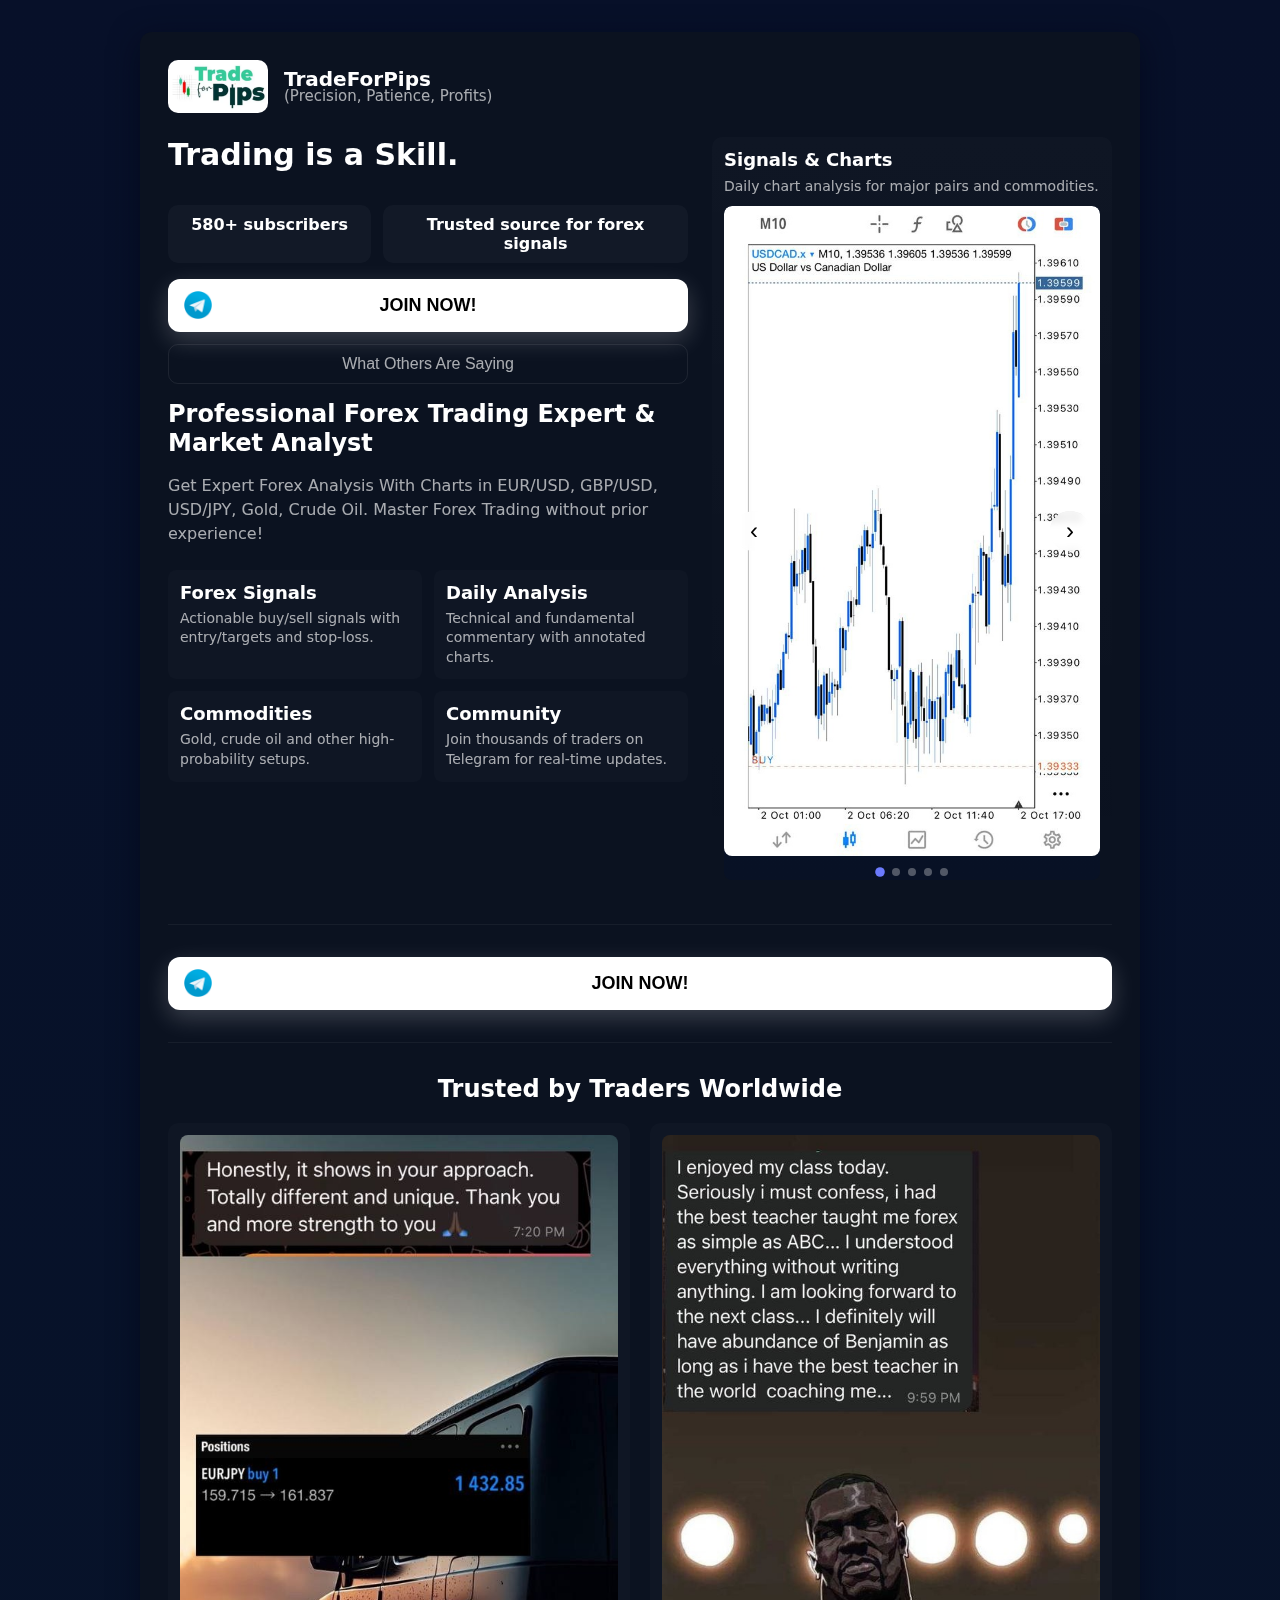
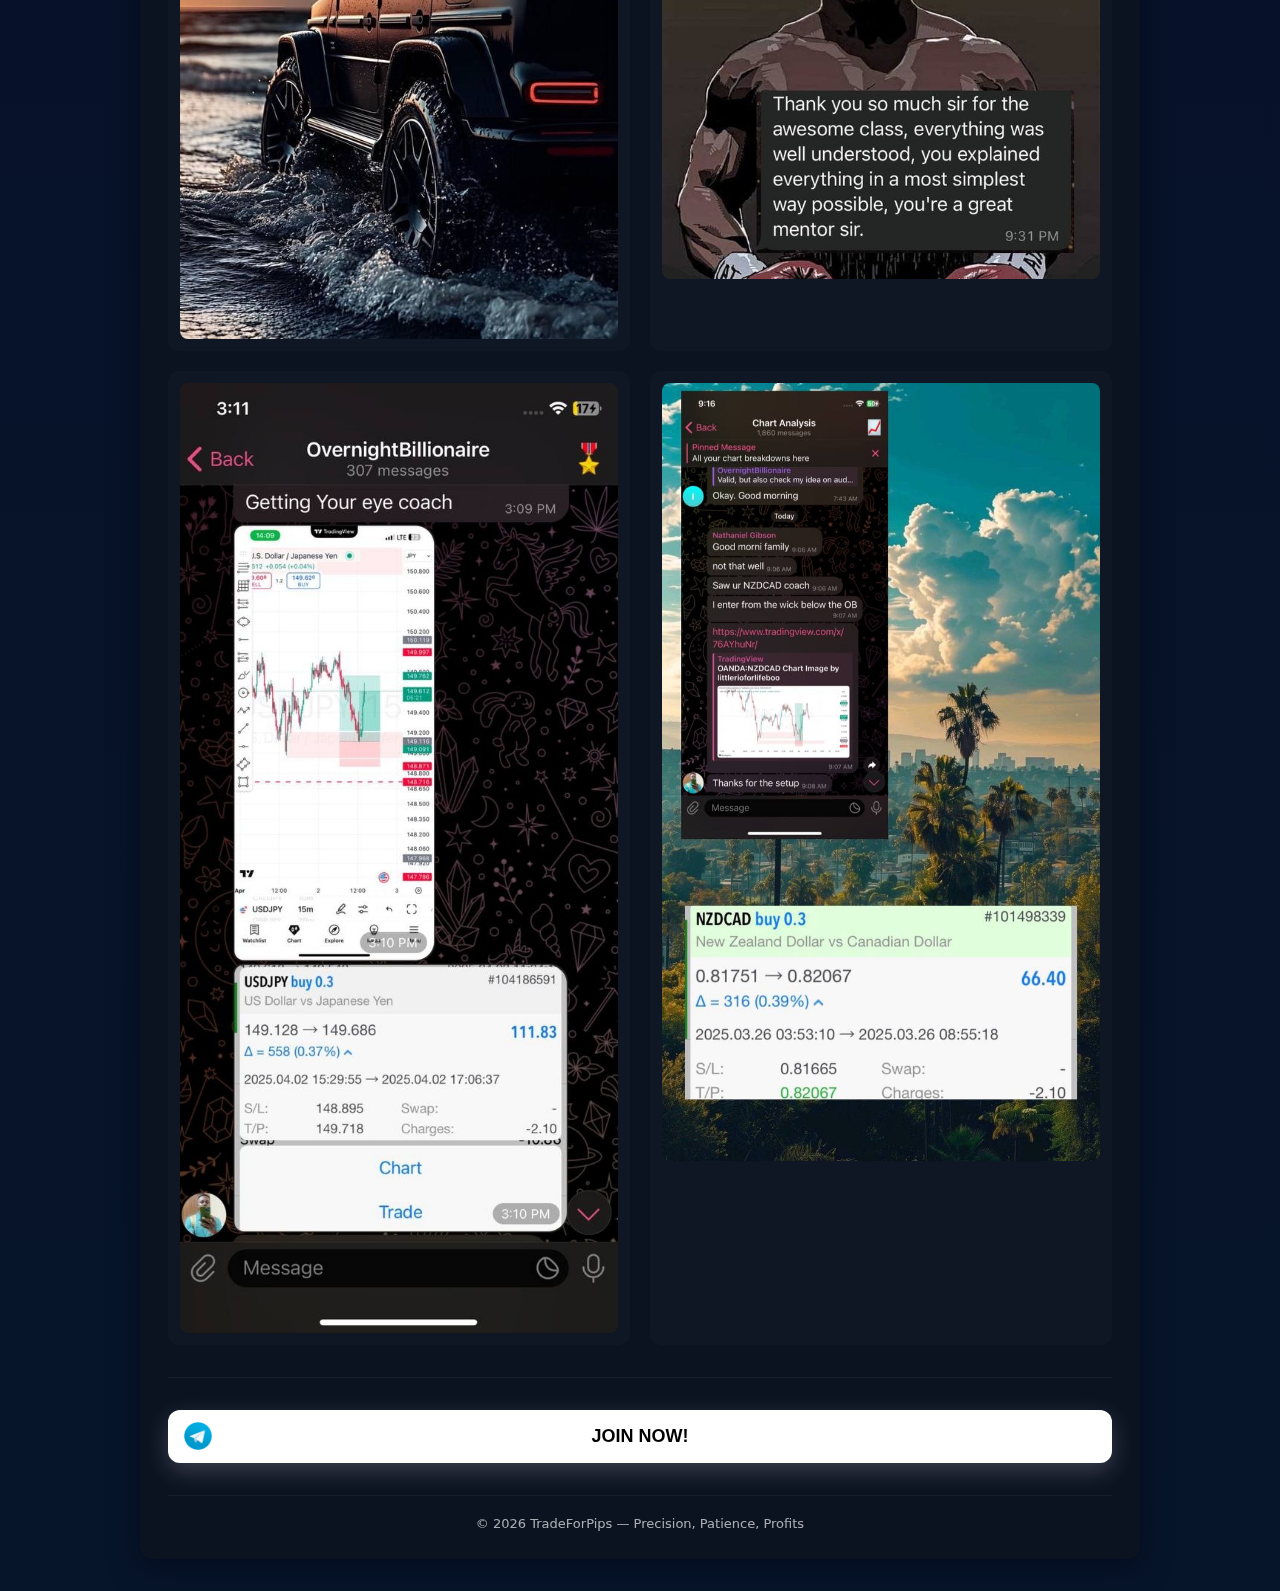
<file: index.html>
<!DOCTYPE html>
<html lang="en">
<head>
  <meta charset="UTF-8">
  <meta name="viewport" content="width=device-width, initial-scale=1.0">
  <title>TradeForPips</title>
  <link rel="icon" type="image/png" href="TradeForPips/TradeForPips-Asset/logo.png">
    </head>
  <link rel="stylesheet" href="TradeForPips/TradeForPips.css">
</head>
<body>
<div class="wrap">
  <div class="card">
    <!-- Site Header -->
    <header>
      <img src="TradeForPips/TradeForPips-Asset/logo.png" alt="TradeForPips Logo" class="logo">
      <div class="site-title">
        <h1>TradeForPips</h1>
        <p>(Precision, Patience, Profits)</p>
      </div>
    </header>

    <!-- Top Section: Mission Content (left) + Chart Slider (right) -->
    <section class="top-section">
      <!-- Left: Mission Content -->
      <div class="mission-content">
        <h2 class="mission-title">Trading is a Skill. <span id="typewriter"></span></h2>
        <p class="mission-text">
        </p>

        <!-- Subscriber Stats -->
        <div class="stats">
          <div class="stat"><span id="subs">0</span>+ subscribers</div>
          <div class="stat">Trusted source for forex signals</div>
        </div>
        
        <!-- Top CTA Buttons -->
        <div class="cta-buttons">
          <button class="btn-primary" id="joinBtn">
            <img src="TradeForPips/TradeForPips-Asset/telegram icon.avif" alt="" class="telegram-icon">
            <span>JOIN NOW!</span>
          </button>
          <button class="btn-secondary" id="testimonialBtn">What Others Are Saying</button>
        </div>

        <!-- Service Description -->
        <h2 class="service-title">Professional Forex Trading Expert & Market Analyst</h2>
        <p class="service-description">Get Expert Forex Analysis With Charts in EUR/USD, GBP/USD, USD/JPY, Gold, Crude Oil. Master Forex Trading without prior experience!</p>
        
        <!-- Features Grid -->
        <div class="features-grid">
          <div class="feature-card">
            <h4>Forex Signals</h4>
            <p>Actionable buy/sell signals with entry/targets and stop-loss.</p>
          </div>
          <div class="feature-card">
            <h4>Daily Analysis</h4>
            <p>Technical and fundamental commentary with annotated charts.</p>
          </div>
          <div class="feature-card">
            <h4>Commodities</h4>
            <p>Gold, crude oil and other high-probability setups.</p>
          </div>
          <div class="feature-card">
            <h4>Community</h4>
            <p>Join thousands of traders on Telegram for real-time updates.</p>
          </div>
        </div>
      </div>
      
      <!-- Right: Chart Slider -->
      <div class="chart-slider-section">
        <div class="chart-container">
          <h3>Signals & Charts</h3>
          <p>Daily chart analysis for major pairs and commodities.</p>
          
          <div class="slider-wrapper">
            <div class="slider">
              <button class="slider-arrow prev" id="prevBtn">‹</button>
              <button class="slider-arrow next" id="nextBtn">›</button>
              
              <div class="slide active">
                <img src="TradeForPips/TradeForPips-Asset/Chart.jpg" alt="Trading Chart 1">
              </div>
              <div class="slide">
                <img src="TradeForPips/TradeForPips-Asset/chart1.jpg" alt="Trading Chart 2">
              </div>
              <div class="slide">
                <img src="TradeForPips/TradeForPips-Asset/chart2.jpg" alt="Trading Chart 3">
              </div>
              <div class="slide">
                <img src="TradeForPips/TradeForPips-Asset/chart3.jpg" alt="Trading Chart 4">
              </div>
              <div class="slide">
                <img src="TradeForPips/TradeForPips-Asset/chart4.jpg" alt="Trading Chart 5">
              </div>
            </div>
            
            <div class="slider-dots">
              <span class="dot active" data-slide="0"></span>
              <span class="dot" data-slide="1"></span>
              <span class="dot" data-slide="2"></span>
              <span class="dot" data-slide="3"></span>
              <span class="dot" data-slide="4"></span>
            </div>
          </div>
        </div>
      </div>
    </section>

    <!-- Single Join Button Section -->
    <section class="single-cta-section">
      <button class="btn-primary" id="joinBtn2">
        <img src="TradeForPips/TradeForPips-Asset/telegram icon.avif" alt="" class="telegram-icon">
        <span>JOIN NOW!</span>
      </button>
    </section>

    <!-- Testimonials Section -->
    <section class="testimonials-section">
      <h3 class="section-title">Trusted by Traders Worldwide</h3>
      <div class="testimonials-grid">
        <div class="testimonial-card">
          <img src="TradeForPips/TradeForPips-Asset/testimonial1.jpg" alt="Trader Testimonial 1" class="testimonial-img">
        </div>
        <div class="testimonial-card">
          <img src="TradeForPips/TradeForPips-Asset/testimonial2.jpg" alt="Trader Testimonial 2" class="testimonial-img">
        </div>
        <div class="testimonial-card">
          <img src="TradeForPips/TradeForPips-Asset/testimonial3.jpg" alt="Trader Testimonial 3" class="testimonial-img">
        </div>
        <div class="testimonial-card">
          <img src="TradeForPips/TradeForPips-Asset/testimonial4.jpg" alt="Trader Testimonial 4" class="testimonial-img">
        </div>
      </div>
    </section>

    <!-- Final CTA Section -->
    <section class="final-cta-section">
      <button class="btn-primary" id="joinBtn3">
        <img src="TradeForPips/TradeForPips-Asset/telegram icon.avif" alt="" class="telegram-icon">
        <span>JOIN NOW!</span>
      </button>
    </section>

    <!-- Footer -->
    <footer>
      <div>© <span id="year"></span> TradeForPips — Precision, Patience, Profits</div>
    </footer>
  </div>
</div>

  <script src="TradeForPips/TradeForPips.js"></script>
</body>
</html>
</file>
<file: TradeForPips/TradeForPips.css>
/* ===========================
   CSS VARIABLES
   =========================== */
:root {
  --bg-primary: #0f1724;
  --bg-card: #0b1220;
  --color-accent: #6C7BFE;
  --color-text: #fff;
  --color-muted: rgba(255, 255, 255, 0.65);
  --color-glass: rgba(255, 255, 255, 0.03);
  font-family: Inter, ui-sans-serif, system-ui, -apple-system, 'Segoe UI', Roboto, 'Helvetica Neue', Arial;
}

/* ===========================
   RESET & BASE STYLES
   =========================== */
* {
  box-sizing: border-box;
}

body {
  margin: 0;
  background: linear-gradient(180deg, #071029 0%, #07152a 100%);
  color: var(--color-text);
  min-height: 100vh;
  display: flex;
  justify-content: center;
  padding: 32px;
}

/* ===========================
   LAYOUT STRUCTURE
   =========================== */
.wrap {
  width: 100%;
  max-width: 1000px;
}

.card {
  background: var(--bg-card);
  border-radius: 12px;
  padding: 28px;
  box-shadow: 0 8px 30px rgba(2, 6, 23, 0.6);
  backdrop-filter: blur(6px);
}

/* ===========================
   HEADER SECTION
   =========================== */
header {
  display: flex;
  align-items: center;
  gap: 16px;
  margin-bottom: 24px;
}

.logo {
  width: 100px;
  height: auto;
  border-radius: 10px;
  object-fit: contain;
}

.site-title {
  line-height: 1;
}

.site-title h1 {
  margin: 0;
  font-size: 20px;
}

.site-title p {
  margin: 0;
  color: var(--color-muted);
  font-size: 15px;
}

/* ===========================
   TOP SECTION (Mission + Chart)
   =========================== */
.top-section {
  display: grid;
  grid-template-columns: 1fr 400px;
  gap: 24px;
  align-items: start;
  margin-bottom: 32px;
  padding-bottom: 32px;
  border-bottom: 1px solid rgba(255, 255, 255, 0.05);
}

/* Mission Content (Left Side) */
.mission-content {
  display: flex;
  flex-direction: column;
  gap: 16px;
}

.mission-title {
  font-size: 30px;
  margin: 0;
  line-height: 1.2;
  display: flex;
  align-items: center;
  flex-wrap: wrap;
  gap: 8px;
}

#typewriter {
  color: var(--color-accent);
  border-right: 2px solid var(--color-accent);
  padding-right: 5px;
  animation: blink 0.8s step-end infinite;
  white-space: nowrap;
}

@keyframes blink {
  0%, 100% { border-color: var(--color-accent); }
  50% { border-color: transparent; }
}

.mission-text {
  text-align: justify;
  font-size: 16px;
  line-height: 1.8;
  color: var(--color-muted);
  margin: 0;
}

.mission-text a {
  color: var(--color-text);
  border-radius: 6px;
  font-weight: 600;
  transition: transform 0.15s ease, box-shadow 0.15s ease;
  box-shadow: 0 2px 8px rgba(108, 123, 254, 0.25);
}

.mission-text a:hover {
  transform: translateY(-2px);
  box-shadow: 0 4px 12px rgba(108, 123, 254, 0.35);
}

/* ===========================
   SUBSCRIBER STATS
   =========================== */
.stats {
  display: grid;
  grid-template-columns: 1fr 1.5fr;
  gap: 12px;
  width: 100%;
}

.stat {
  background: var(--color-glass);
  padding: 10px 14px;
  border-radius: 10px;
  font-weight: 600;
  text-align: center;
}

/* ===========================
   BUTTONS (Primary & Secondary)
   =========================== */
.cta-buttons {
  display: flex;
  flex-direction: column;
  gap: 12px;
  align-items: stretch;
}

.btn-primary {
  background: #fff;
  border: none;
  padding: 16px 24px;
  border-radius: 12px;
  color: #000;
  font-weight: 700;
  font-size: 18px;
  cursor: pointer;
  box-shadow: 0 8px 24px rgba(255, 255, 255, 0.2);
  transition: transform 0.15s ease, opacity 0.15s, box-shadow 0.15s ease;
  display: flex;
  align-items: center;
  justify-content: center;
  position: relative;
  animation: pulseButton 2s ease-in-out infinite;
  width: 100%;
}

.btn-primary span {
  flex: 1;
  text-align: center;
}

.telegram-icon {
  width: 28px;
  height: 28px;
  object-fit: contain;
  animation: scaleIcon 2s ease-in-out infinite;
  position: absolute;
  left: 16px;
}

.btn-primary:hover {
  transform: translateY(-3px);
  box-shadow: 0 12px 32px rgba(255, 255, 255, 0.3);
}

@keyframes pulseButton {
  0%, 100% { transform: scale(1); }
  50% { transform: scale(1.05); }
}

@keyframes scaleIcon {
  0%, 100% { transform: scale(1); }
  50% { transform: scale(1.2); }
}

.btn-secondary {
  background: transparent;
  border: 1px solid rgba(255, 255, 255, 0.08);
  padding: 10px 14px;
  border-radius: 10px;
  color: var(--color-muted);
  cursor: pointer;
  transition: border-color 0.15s ease, color 0.15s ease;
  width: 100%;
  text-align: center;
  font-size: 16px;
  font-weight: 500;
}

.btn-secondary:hover {
  border-color: rgba(255, 255, 255, 0.15);
  color: var(--color-text);
}

/* ===========================
   SERVICE DESCRIPTION
   =========================== */
.service-title {
  font-size: 24px;
  margin: 0;
  line-height: 1.2;
}

.service-description {
  color: var(--color-muted);
  margin: 0;
  line-height: 1.5;
  font-size: 16px;
}

/* ===========================
   FEATURES GRID (4 Cards in 2x2)
   =========================== */
.features-grid {
  display: grid;
  grid-template-columns: repeat(2, 1fr);
  gap: 12px;
  margin-top: 8px;
}

.feature-card {
  background: rgba(255, 255, 255, 0.02);
  padding: 12px;
  border-radius: 8px;
}

.feature-card h4 {
  margin: 0 0 6px 0;
  font-size: 18px;
}

.feature-card p {
  margin: 0;
  color: var(--color-muted);
  font-size: 14px;
  line-height: 1.4;
}

/* ===========================
   CHART SLIDER (Right Side)
   =========================== */
.chart-slider-section {
  width: 400px;
}

.chart-container {
  background: linear-gradient(180deg, rgba(255, 255, 255, 0.02), transparent);
  border-radius: 10px;
  padding: 12px;
  position: sticky;
  top: 32px;
}

.chart-container h3 {
  margin: 0 0 8px 0;
  font-size: 18px;
}

.chart-container p {
  margin: 0 0 12px 0;
  color: var(--color-muted);
  font-size: 14px;
}

.slider-wrapper {
  position: relative;
  border-radius: 8px;
  background: linear-gradient(180deg, #071428, #081125);
  overflow: hidden;
}

.slider {
  position: relative;
  width: 100%;
  height: 100%;
}

.slide {
  display: none;
  width: 100%;
}

.slide.active {
  display: block;
}

.slide img {
  width: 100%;
  height: 650px;
  display: block;
  border-radius: 8px;
  object-fit: cover;
}

/* Slider Navigation Arrows */
.slider-arrow {
  position: absolute;
  top: 50%;
  transform: translateY(-50%);
  background: rgba(255, 255, 255, 0.68);
  border: none;
  color: #000;
  font-size: 24px;
  width: 40px;
  height: 40px;
  border-radius: 50%;
  cursor: pointer;
  display: flex;
  align-items: center;
  justify-content: center;
  transition: background 0.3s ease, color 0.3s ease;
  z-index: 10;
  backdrop-filter: blur(4px);
}

.slider-arrow:hover {
  background: rgba(1, 1, 1, 0.494);
  color: #fff;
}

.slider-arrow.prev {
  left: 10px;
}

.slider-arrow.next {
  right: 10px;
}

/* Slider Dots */
.slider-dots {
  display: flex;
  justify-content: center;
  gap: 8px;
  padding: 12px 0 4px 0;
}

.dot {
  width: 8px;
  height: 8px;
  border-radius: 50%;
  background: rgba(255, 255, 255, 0.3);
  cursor: pointer;
  transition: background 0.3s ease, transform 0.3s ease;
}

.dot.active {
  background: var(--color-accent);
  transform: scale(1.2);
}

.dot:hover {
  background: rgba(255, 255, 255, 0.5);
}

/* ===========================
   SINGLE CTA SECTION
   =========================== */
.single-cta-section {
  display: flex;
  justify-content: center;
  margin-bottom: 32px;
  padding-bottom: 32px;
  border-bottom: 1px solid rgba(255, 255, 255, 0.05);
}

/* ===========================
   TESTIMONIALS SECTION
   =========================== */
.testimonials-section {
  margin-bottom: 32px;
  padding-bottom: 32px;
  border-bottom: 1px solid rgba(255, 255, 255, 0.05);
}

.section-title {
  font-size: 24px;
  margin: 0 0 20px 0;
  text-align: center;
}

.testimonials-grid {
  display: grid;
  grid-template-columns: repeat(2, 1fr);
  gap: 20px;
}

.testimonial-card {
  background: rgba(255, 255, 255, 0.02);
  border-radius: 10px;
  overflow: hidden;
  padding: 12px;
  transition: transform 0.2s ease;
}

.testimonial-card:hover {
  transform: translateY(-4px);
}

.testimonial-img {
  width: 100%;
  height: auto;
  display: block;
  border-radius: 8px;
}

/* ===========================
   FINAL CTA SECTION
   =========================== */
.final-cta-section {
  display: flex;
  flex-direction: column;
  gap: 12px;
  align-items: stretch;
}

/* ===========================
   FOOTER
   =========================== */
footer {
  margin-top: 32px;
  padding-top: 20px;
  border-top: 1px solid rgba(255, 255, 255, 0.05);
  color: var(--color-muted);
  font-size: 13px;
  text-align: center;
}

/* ===========================
   RESPONSIVE DESIGN - TABLET
   =========================== */
@media (max-width: 768px) {
  body {
    padding: 5px;
  }

  .card {
    padding: 10px;
  }

  .top-section {
    grid-template-columns: 1fr;
  }
  
  .chart-slider-section {
    width: 100%;
  }
  
  .chart-container {
    position: static;
  }
  
  .features-grid {
    grid-template-columns: 1fr;
  }
  
  .feature-card {
    text-align: center;
  }
  
  .testimonials-grid {
    grid-template-columns: 1fr;
  }

  .stats {
    grid-template-columns: 1fr;
  }
}

/* ===========================
   RESPONSIVE DESIGN - MOBILE
   =========================== */
@media (max-width: 640px) {
  body {
    padding: 5px;
  }

  .card {
    padding: 10px;
  }

  header {
    gap: 10px;
  }
  
  .service-title {
    font-size: 22px;
  }
  
  .mission-title {
    font-size: 20px;
  }
  
  .logo {
    width: 80px;
  }
}
</file>
